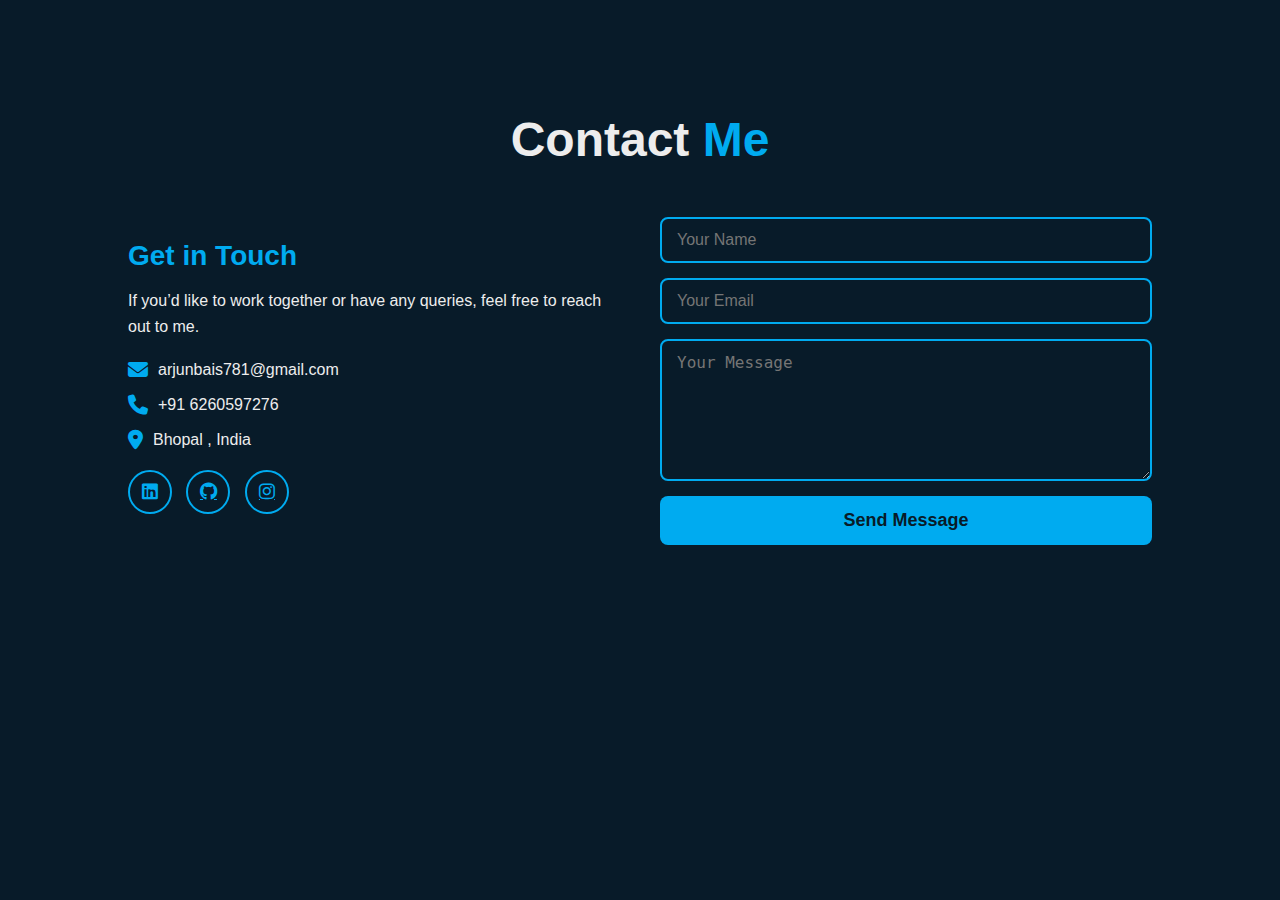
<file: contact.html>
<!DOCTYPE html>
<html lang="en">
<head>
    <meta charset="UTF-8">
    <meta name="viewport" content="width=device-width, initial-scale=1.0">
    <title>Contact</title>
    <link rel="stylesheet" href="contact.css"> <link rel="stylesheet" href="https://cdnjs.cloudflare.com/ajax/libs/font-awesome/6.5.0/css/all.min.css">

</head>
<body>
    <section class="contact" id="contact">
    <h1 class="heading">Contact <span>Me</span></h1>

    <div class="contact-container">
        <!-- Contact Info -->
        <div class="contact-info">
            <h2>Get in Touch</h2>
            <p>If you’d like to work together or have any queries, feel free to reach out to me.</p>
            
            <div class="info-item">
                <i class="fas fa-envelope"></i>
                <span>arjunbais781@gmail.com</span>
            </div>
            <div class="info-item">
                <i class="fas fa-phone"></i>
                <span>+91 6260597276</span>
            </div>
            <div class="info-item">
                <i class="fas fa-map-marker-alt"></i>
                <span>Bhopal , India </span>
            </div>

            <div class="social-links">
                <a href="https://www.linkedin.com/public-profile/settings?lipi=urn%3Ali%3Apage%3Ad_flagship3_profile_self_edit_contact-info%3BBzbR4bWqSN%2BojtIlu5QzHQ%3D%3D"><i class="fab fa-linkedin"></i></a>
                <a href="https://github.com/xslame23"><i class="fab fa-github"></i></a>
                <a href="https://www.instagram.com/arjunnbais?igsh=YzI5MzBrNG1pbzRs"><i class="fab fa-instagram"></i></a>
            </div>
        </div>

        <!-- Contact Form -->
        <form class="contact-form">
            <input type="text" placeholder="Your Name" required>
            <input type="email" placeholder="Your Email" required>
            <textarea placeholder="Your Message" rows="6" required></textarea>
            <button type="submit" class="btn">Send Message</button>
        </form>
    </div>
</section>

</body>
</html>
</file>
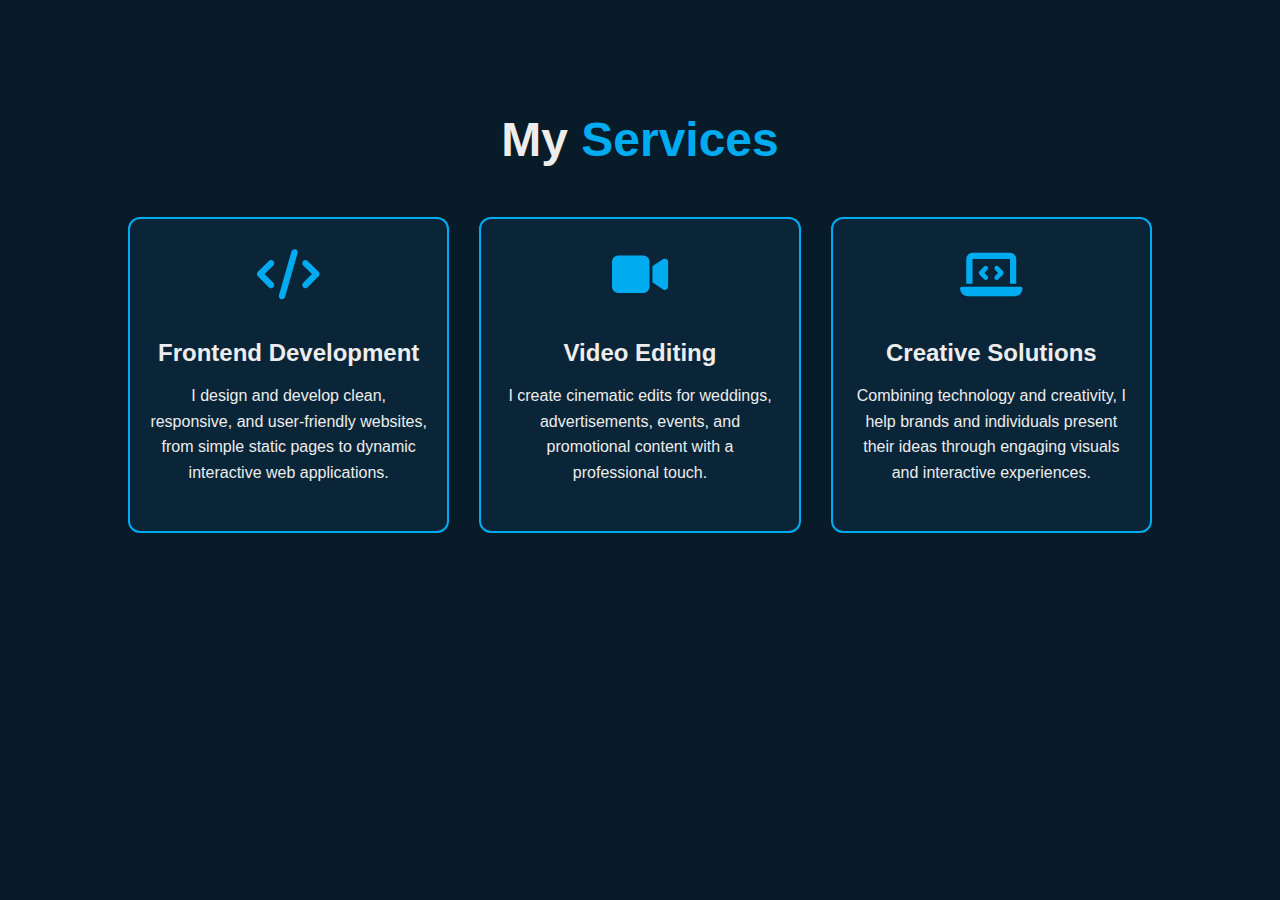
<file: services.html>
<!DOCTYPE html>
<html lang="en">
<head>
    <meta charset="UTF-8">
    <meta name="viewport" content="width=device-width, initial-scale=1.0">
    <title>Services</title>
    <link rel="stylesheet" href="services.css"><link rel="stylesheet" href="https://cdnjs.cloudflare.com/ajax/libs/font-awesome/6.5.0/css/all.min.css">

</head>
<body>
    <section class="services" id="services">
    <h1 class="heading">My <span>Services</span></h1>
    
    <div class="services-container">
        <!-- Service 1 -->
        <div class="service-box">
            <i class="fas fa-code"></i>
            <h2>Frontend Development</h2>
            <p>I design and develop clean, responsive, and user-friendly websites, from simple static pages to dynamic interactive web applications.</p>
        </div>

        <!-- Service 2 -->
        <div class="service-box">
            <i class="fas fa-video"></i>
            <h2>Video Editing</h2>
            <p>I create cinematic edits for weddings, advertisements, events, and promotional content with a professional touch.</p>
        </div>

        <!-- Service 3 -->
        <div class="service-box">
            <i class="fas fa-laptop-code"></i>
            <h2>Creative Solutions</h2>
            <p>Combining technology and creativity, I help brands and individuals present their ideas through engaging visuals and interactive experiences.</p>
        </div>
    </div>
</section>

</body>
</html>
</file>
<file: contact.css>
html, body {
    margin: 0;
    padding: 0;
    height: 100%;
    background: #081b29;  /* same as your site theme */
    color: #ededed;
    font-family: 'Poppins', sans-serif;
}

/* Contact Section */
.contact {
    padding: 80px 10%;
    background: #081b29;
    color: #ededed;
    text-align: center;
}

.contact .heading {
    font-size: 48px;
    font-weight: 700;
    margin-bottom: 50px;
}

.contact .heading span {
    color: #00abf0;
}

.contact-container {
    display: grid;
    grid-template-columns: repeat(auto-fit, minmax(320px, 1fr));
    gap: 40px;
    align-items: flex-start;
}

/* Contact Info */
.contact-info {
    text-align: left;
}

.contact-info h2 {
    font-size: 28px;
    margin-bottom: 15px;
    color: #00abf0;
}

.contact-info p {
    margin-bottom: 20px;
    font-size: 16px;
    line-height: 1.6;
}

.info-item {
    display: flex;
    align-items: center;
    margin-bottom: 15px;
    font-size: 16px;
}

.info-item i {
    font-size: 20px;
    color: #00abf0;
    margin-right: 10px;
}

/* Social Links */
.social-links {
    margin-top: 20px;
}

.social-links a {
    display: inline-flex;
    justify-content: center;
    align-items: center;
    width: 40px;
    height: 40px;
    margin-right: 10px;
    border: 2px solid #00abf0;
    border-radius: 50%;
    color: #00abf0;
    font-size: 18px;
    transition: 0.3s;
}

.social-links a:hover {
    background: #00abf0;
    color: #081b29;
}

/* Contact Form */
.contact-form {
    display: flex;
    flex-direction: column;
    gap: 15px;
}

.contact-form input,
.contact-form textarea {
    padding: 12px 15px;
    border: 2px solid #00abf0;
    border-radius: 8px;
    background: transparent;
    color: #ededed;
    font-size: 16px;
    outline: none;
    transition: 0.3s;
}

.contact-form input:focus,
.contact-form textarea:focus {
    border-color: #ededed;
}

.contact-form .btn {
    background: #00abf0;
    border: none;
    padding: 14px;
    border-radius: 8px;
    font-size: 18px;
    color: #081b29;
    font-weight: 600;
    cursor: pointer;
    transition: 0.3s;
}

.contact-form .btn:hover {
    background: transparent;
    border: 2px solid #00abf0;
    color: #00abf0;
}
</file>
<file: services.css>
html, body {
    margin: 0;
    padding: 0;
    height: 100%;
    background: #081b29;  /* same as your site theme */
    color: #ededed;
    font-family: 'Poppins', sans-serif;
}

/* Services Section */
.services {
    padding: 80px 10%;
    background: #081b29;
    color: #ededed;
    text-align: center;
    position: relative;
}

.services .heading {
    font-size: 48px;
    font-weight: 700;
    margin-bottom: 50px;
    position: relative;
}

.services .heading span {
    color: #00abf0;
}

/* Services Container */
.services-container {
    display: grid;
    grid-template-columns: repeat(auto-fit, minmax(280px, 1fr));
    gap: 30px;
}

/* Service Card */
.service-box {
    background: #0a2538;
    border: 2px solid #00abf0;
    border-radius: 12px;
    padding: 30px 20px;
    transition: 0.5s;
    position: relative;
    overflow: hidden;
    z-index: 1;
}

.service-box::before {
    content: '';
    position: absolute;
    top: 0;
    left: -100%;
    width: 100%;
    height: 100%;
    background: #00abf0;
    transition: 0.5s;
    z-index: -1;
}

.service-box:hover::before {
    left: 0;
}

.service-box:hover {
    color: #081b29;
    transform: translateY(-10px);
}

/* Icons */
.service-box i {
    font-size: 50px;
    margin-bottom: 20px;
    color: #00abf0;
    transition: 0.5s;
}

.service-box:hover i {
    color: #081b29;
}

.service-box h2 {
    font-size: 24px;
    margin-bottom: 15px;
    font-weight: 600;
}

.service-box p {
    font-size: 16px;
    line-height: 1.6;
}
</file>
